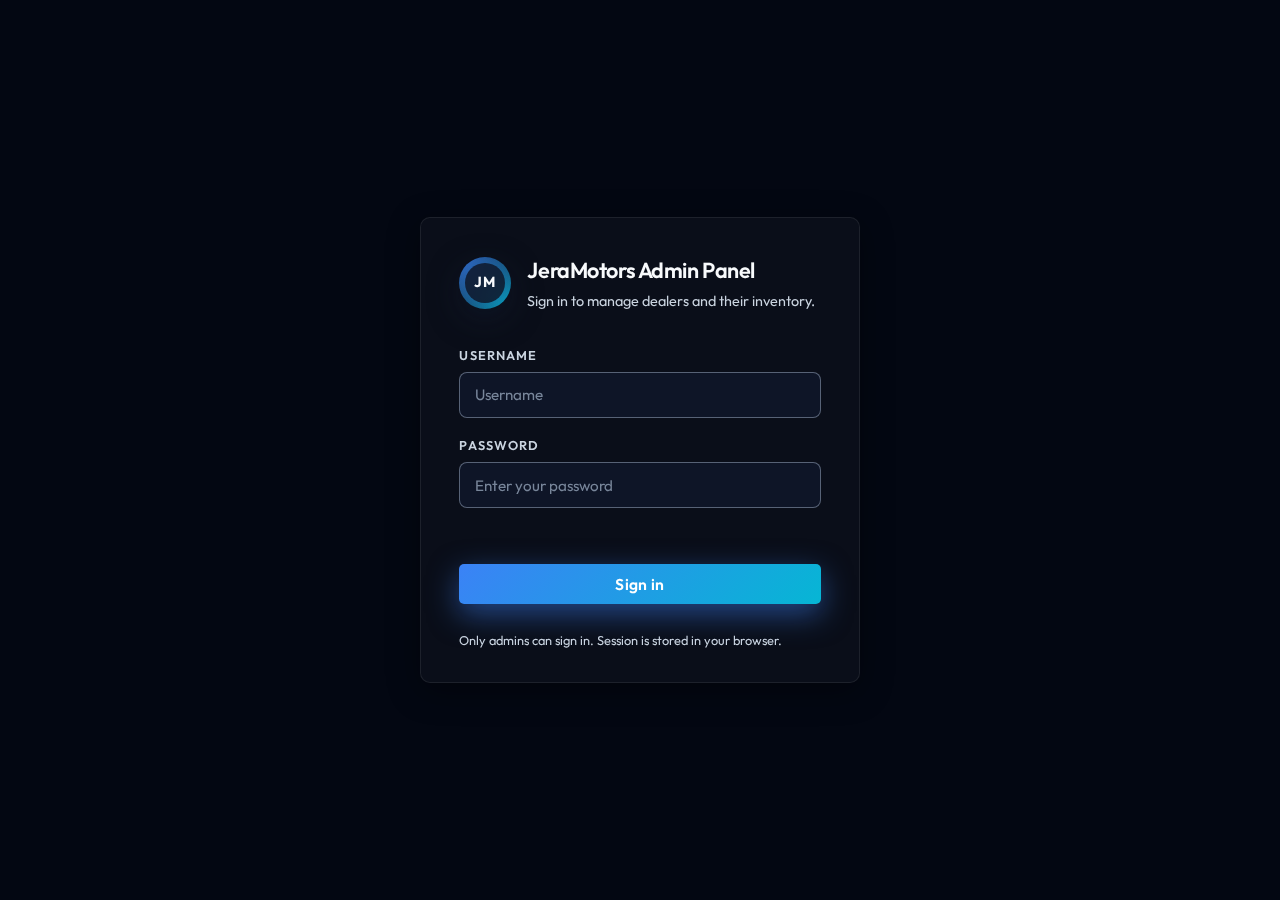
<file: index.html>
<!DOCTYPE html>
<html lang="en">
  <head>
    <meta charset="UTF-8" />
    <meta name="viewport" content="width=device-width, initial-scale=1.0" />
    <title>JeraMotors – Login</title>
    <link rel="icon" type="image/png" href="favicon.png" />
    <link rel="stylesheet" href="css/style.css" />
  </head>
  <body class="login-page">
    <div class="login-card glass-card">
      <div class="login-header">
        <div class="login-brand">
          <div class="login-logo">
            <div class="login-logo-inner">JM</div>
          </div>
          <div>
            <div class="login-title">JeraMotors Admin Panel</div>
            <div class="login-subtitle">
              Sign in to manage dealers and their inventory.  
            </div>
          </div>
        </div>
      </div>

      <form id="login-form" class="login-form" autocomplete="off" novalidate>
        <div class="form-row">
          <label for="login-email">Username</label>
          <input
            id="login-email"
            type="text"
            placeholder="Username"
            required
          />
        </div>
        <div class="form-row">
          <label for="login-password">Password</label>
          <input
            id="login-password"
            type="password"
            placeholder="Enter your password"
            required
          />
        </div>
        <div id="login-error" class="error-text"></div>

        <button type="submit" class="btn btn-primary login-submit">
          <span>Sign in</span>
        </button>
      </form>

      <div class="login-footer">
        <span>Only admins can sign in. Session is stored in your browser.</span>
      </div>
    </div>

    <script src="js/api-login.js"></script>
  </body>
</html>
</file>
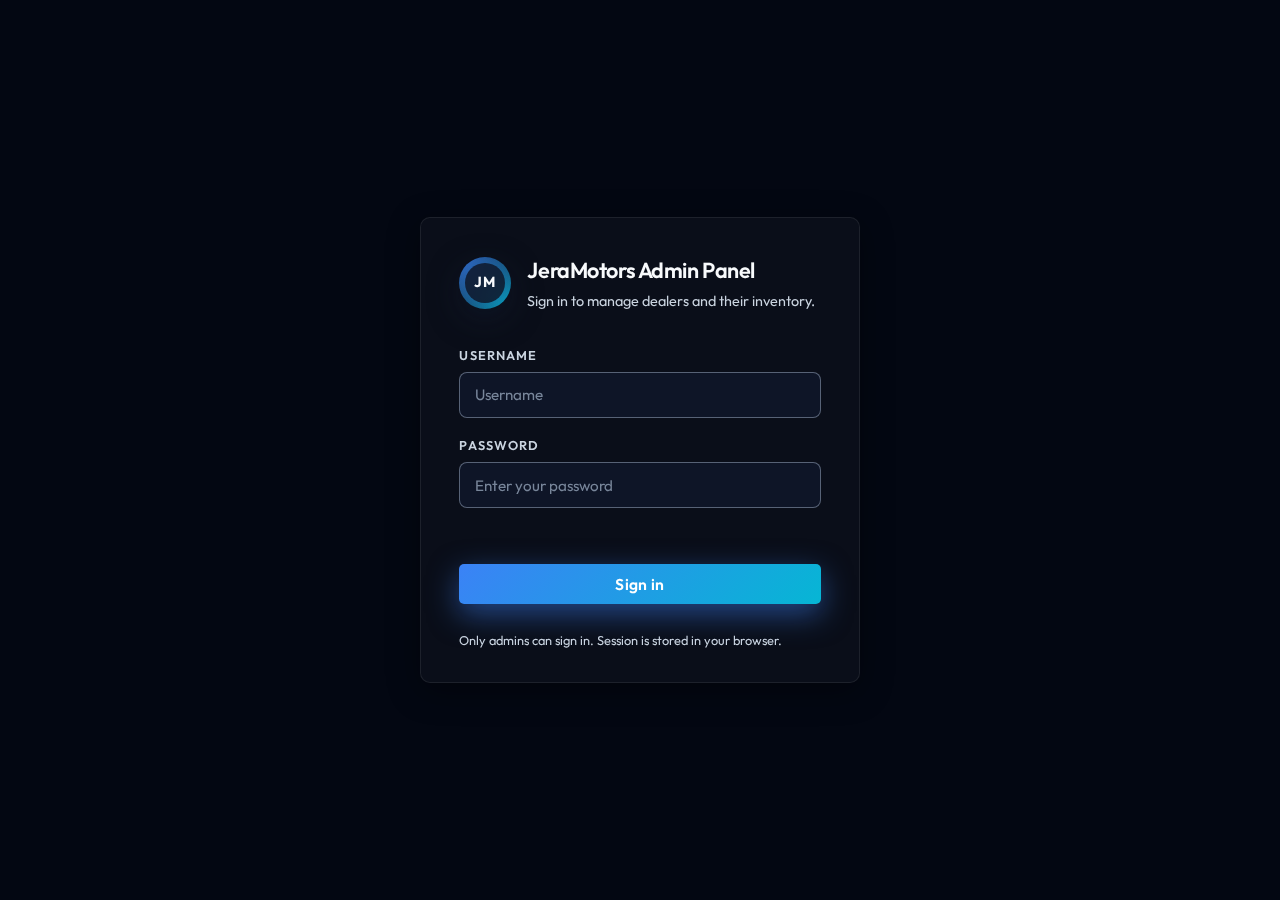
<file: dashboard.html>
<!DOCTYPE html>
<html lang="ka">
  <head>
    <meta charset="UTF-8" />
    <meta name="viewport" content="width=device-width, initial-scale=1.0" />
    <title>JeraMotors – დაფა</title>
    <link rel="icon" type="image/png" href="favicon.png" />
    <link rel="stylesheet" href="css/style.css" />
  </head>
  <body class="dashboard-page">
    <header class="top-nav glass-card">
      <div class="nav-shell">
        <div class="nav-left">
          <div class="nav-brand-text">
            <span class="brand-title">JeraMotors Admin</span>
            <span class="brand-subtitle">თბილისი, ნადირაშვილის 22 (Dirsi) · 596 99 55 88</span>
          </div>
        </div>
        <div class="nav-right">
          <button id="logout-btn" class="btn btn-ghost nav-logout" type="button">
            გასვლა
          </button>
        </div>
      </div>
    </header>

    <main class="dashboard-shell">
      <section class="page-header">
        <div>
          <h1 class="page-title">დილერები</h1>
          <p class="page-subtitle">
            ნახეთ, რეგისტრირეთ და მართეთ ყველა დილერი ერთ ადგილას.
          </p>
        </div>
        <div class="page-actions">
          <button id="new-dealer-btn" class="btn btn-primary" type="button">
            + ახალი დილერი
          </button>
        </div>
      </section>

      <section class="filter-bar glass-card">
        <div class="filter-group">
          <label for="dealer-search">დილერის ძიება</label>
          <input
            id="dealer-search"
            type="text"
            placeholder="ძებნა სახელით ან ელ-ფოსტით"
          />
        </div>
      </section>

      <section class="dealer-section glass-card">
        <div class="dealer-table-header">
          <span>დასახელება</span>
          <span>ტელეფონი</span>
          <span class="dealer-table-actions-label">ქმედებები</span>
        </div>
        <div id="dealer-list" class="dealer-table-body"></div>
      </section>
    </main>

    <!-- Dealer modal -->
    <div id="dealer-modal" class="modal-overlay" aria-hidden="true">
      <div class="modal-content">
        <div class="modal-header">
          <h2 id="dealer-modal-title">ახალი დილერი</h2>
          <button id="dealer-modal-close" class="modal-close" type="button">
            ×
          </button>
        </div>
        <form id="dealer-form" class="modal-form" autocomplete="off" novalidate>
          <div class="modal-form-grid">
            <div class="form-row">
              <label for="dealer-name">დასახელება</label>
              <input
                id="dealer-name"
                type="text"
                placeholder="დილერის დასახელება"
                required
              />
            </div>
            <div class="form-row">
              <label for="dealer-phone">ტელეფონი</label>
              <input
                id="dealer-phone"
                type="text"
                placeholder="+995 5XX XX XX XX"
              />
            </div>
            <div class="form-row">
              <label for="dealer-address">მისამართი</label>
              <input
                id="dealer-address"
                type="text"
                placeholder="თბილისი, ნადირაშვილის 22"
              />
            </div>
            <div class="form-row">
              <label for="dealer-username">მომხმარებლის სახელი</label>
              <input
                id="dealer-username"
                type="text"
                placeholder="მომხმარებელი ამ დილერისთვის"
              />
            </div>
            <div class="form-row">
              <label for="dealer-password">პაროლი</label>
              <input
                id="dealer-password"
                type="text"
                placeholder="პაროლი ამ დილერისთვის"
                autocomplete="off"
              />
            </div>
          </div>

          <div id="dealer-form-error" class="error-text"></div>

          <div class="modal-footer">
            <button
              id="dealer-modal-cancel"
              class="btn btn-ghost"
              type="button"
            >
              გაუქმება
            </button>
            <button class="btn btn-primary" type="submit">დილერის შენახვა</button>
          </div>
        </form>
      </div>
    </div>

    <script src="js/dealer-api.js"></script>
    <script src="js/dealer-list.js"></script>
    <script src="js/dashboard.js"></script>
  </body>
</html>
</file>
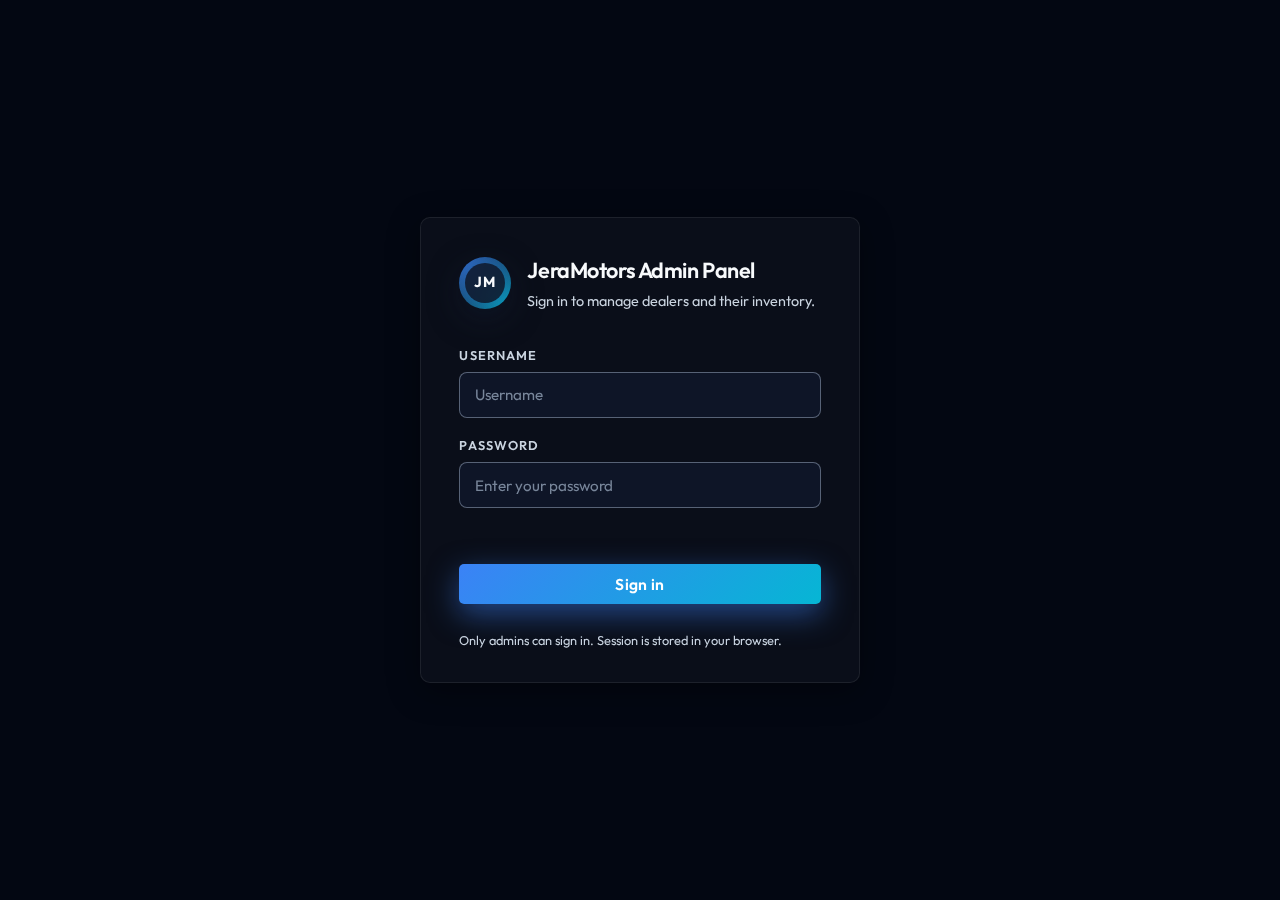
<file: dealer.html>
<!DOCTYPE html>
<html lang="en">

<head>
  <meta charset="UTF-8" />
  <meta name="viewport" content="width=device-width, initial-scale=1.0" />
  <title>JeraMotors – Dealer Detail</title>
  <link rel="icon" type="image/png" href="favicon.png" />
  <link rel="stylesheet" href="css/style.css" />
</head>

<body class="dealer-detail-page">
  <header>
    <div class="container">
      <nav>
        <a href="dashboard.html" class="logo">ჯერა მოტორსი / JeraMotors<span>.</span></a>
        <ul class="nav-links">
          <li><a href="dashboard.html" class="active">Dashboard</a></li>
          <li>
            <button id="logout-btn" class="btn btn-outline" type="button"
              style="padding: 0.5rem 1.5rem; font-size: 0.9rem; border-radius: 50px;">
              Logout
            </button>
          </li>
        </ul>
      </nav>
    </div>
  </header>

  <section id="dealer-error" class="dealer-error hidden">
    <div class="container">
      <div class="glass-card dealer-error-card">
        <h1 class="page-title">Dealer not found</h1>
        <p class="page-subtitle">
          We couldn’t find this dealer. It may have been removed or the link is invalid.
        </p>
        <a href="dashboard.html" class="btn btn-primary">Back to dealers</a>
      </div>
    </div>
  </section>

  <section id="dealer-content" class="dealer-section hidden">
    <div class="container">
      <div class="dealer-hero-header">
        <div>
          <span class="hero-tag" style="margin-bottom: 1rem;">Dealer Room</span>
          <h1 id="dealer-name-heading" style="font-size: 2.5rem; margin-bottom: 0.5rem;">Dealer name</h1>
          <p class="page-subtitle" style="font-size: 20px; color: var(--text-muted);">
             Username: <span id="dealer-username-line">@username</span>
          </p>
        
          <p class="page-subtitle" style="font-size: 20px; color: var(--text-muted);">
             Address: <span id="dealer-address-line">Address</span>
          </p>
          <span class="dealer-phone-label" style="font-size: 20px;">Phone:</span>
          <span class="dealer-phone-value" id="dealer-phone-line" style="font-size: 20px;">-</span>
        </div>
        <div class="dealer-hero-right">
          <div style="margin-bottom: 1rem;">
            <p class="dealer-total-label">Total Vehicles</p>
            <h2 id="dealer-total-count" class="dealer-total-count">0</h2>
          </div>
          <div class="dealer-header-actions" style="display: flex; gap: 0.5rem; align-items: center;">
            <button id="reset-password-btn" class="btn btn-primary" type="button" style="font-size: 0.85rem; padding: 0.6rem 1rem;">
              Reset Password
            </button>
          </div>
        </div>
      </div>


      <div class="car-filter-bar glass-card" style="margin-top: 2rem;">
        <div class="filter-group">
          <label for="car-search">Search car</label>
          <input id="car-search" type="text" placeholder="Search by model or VIN" />
        </div>
        <div class="filter-group">
          <label for="car-status-filter">Status</label>
          <select id="car-status-filter">
            <option value="all">All</option>
            <option value="purchasing">Purchasing</option>
            <option value="loading">Loading</option>
            <option value="arrived">Arrived</option>
          </select>
        </div>
        <div class="page-actions">
          <button id="new-car-btn" class="btn btn-primary" type="button">
            + Add car
          </button>
        </div>
      </div>

      <div id="car-grid" class="car-grid"></div>
    </div>
  </section>

  <div id="edit-dealer-modal" class="modal-overlay" aria-hidden="true">
    <div class="modal-content">
      <div class="modal-header">
        <h2>Edit Dealer Information</h2>
        <button id="edit-dealer-close" class="modal-close" type="button">×</button>
      </div>
      <form id="edit-dealer-form" class="modal-form" autocomplete="off">
        <div class="form-row">
          <label for="edit-dealer-name">Name</label>
          <input id="edit-dealer-name" type="text" required />
        </div>
        <div class="form-row">
          <label for="edit-dealer-username">Username</label>
          <input id="edit-dealer-username" type="text" required />
        </div>
        <div class="form-row">
          <label for="edit-dealer-phone">Phone</label>
          <input id="edit-dealer-phone" type="text" required />
        </div>
        <div class="form-row">
          <label for="edit-dealer-address">Address</label>
          <input id="edit-dealer-address" type="text" required />
        </div>
        <div id="edit-dealer-error" class="error-text"></div>
        <div class="modal-footer">
          <button id="edit-dealer-cancel" class="btn btn-ghost" type="button">Cancel</button>
          <button class="btn btn-primary" type="submit">Save Changes</button>
        </div>
      </form>
    </div>
  </div>

  <div id="reset-password-modal" class="modal-overlay" aria-hidden="true">
    <div class="modal-content">
      <div class="modal-header">
        <h2>Reset Password</h2>
        <button id="reset-password-close" class="modal-close" type="button">×</button>
      </div>
      <form id="reset-password-form" class="modal-form" autocomplete="off">
        <div class="form-row">
          <label for="new-password">New Password</label>
          <input id="new-password" type="password" required />
        </div>
        <div class="form-row">
          <label for="confirm-password">Confirm Password</label>
          <input id="confirm-password" type="password" required />
        </div>
        <div id="reset-password-error" class="error-text"></div>
        <div class="modal-footer">
          <button id="reset-password-cancel" class="btn btn-ghost" type="button">Cancel</button>
          <button class="btn btn-primary" type="submit">Reset Password</button>
        </div>
      </form>
    </div>
  </div>

  <!-- Car modal -->
  <div id="car-modal" class="modal-overlay" aria-hidden="true">
    <div class="modal-content">
      <div class="modal-header">
        <h2 id="car-modal-title">New car</h2>
        <button id="car-modal-close" class="modal-close" type="button">
          ×
        </button>
      </div>
      <form id="car-form" class="modal-form" autocomplete="off">
        <div class="modal-form-grid">
          <!-- Vehicle details -->
          <div class="form-row">
            <label for="car-make">Manufacturer <span class="required">*</span></label>
            <input id="car-make" type="text" placeholder="BMW" required />
          </div>
          <div class="form-row">
            <label for="car-model">Model <span class="required">*</span></label>
            <input id="car-model" type="text" placeholder="330i xDrive" required />
          </div>
          <div class="form-row">
            <label for="car-year">Manufactured year <span class="required">*</span></label>
            <input id="car-year" type="number" placeholder="2020" required />
          </div>
          <div class="form-row">
            <label for="car-lot-number">Lot number <span class="required">*</span></label>
            <input id="car-lot-number" type="text" placeholder="LOT-1234" required />
          </div>

          <!-- VIN -->
          <div class="form-row modal-form-wide">
            <label for="car-vin">VIN <span class="required">*</span></label>
            <input id="car-vin" type="text" placeholder="Enter VIN" required />
          </div>

          <!-- Logistics -->
          <div class="form-row">
            <label for="car-purchased-date">Purchased date <span class="required">*</span></label>
            <input
              id="car-purchased-date"
              type="date"
              required
            />
          </div>
          <div class="form-row">
            <label for="car-arrival-date">Est. arrival <span class="required">*</span></label>
            <input
              id="car-arrival-date"
              type="date"
              required
            />
          </div>
          <div class="form-row">
            <label for="car-container-number">Container code <span class="required">*</span></label>
            <input id="car-container-number" type="text" placeholder="MSKU1234567" required />
          </div>
          <div class="form-row">
            <label for="car-shipping-line">Transporter line <span class="required">*</span></label>
            <input id="car-shipping-line" type="text" placeholder="Maersk" required />
          </div>

          <!-- Financials -->
          <div class="form-row">
            <label for="car-price-auction">Auction price <span class="required">*</span></label>
            <input id="car-price-auction" type="number" step="0.01" placeholder="18500" required />
          </div>
          <div class="form-row">
            <label for="car-price-transport">Transporting price <span class="required">*</span></label>
            <input id="car-price-transport" type="number" step="0.01" placeholder="2100" required />
          </div>
        </div>

        <div id="car-form-error" class="error-text"></div>

        <div class="modal-footer">
          <button id="car-modal-cancel" class="btn btn-ghost" type="button">
            Cancel
          </button>
          <button class="btn btn-primary" type="submit">Save car</button>
        </div>
      </form>
    </div>
  </div>

  <div id="delete-car-modal" class="modal-overlay" aria-hidden="true">
    <div class="modal-content" style="max-width: 400px;">
      <div class="modal-header">
        <h2>Delete Car</h2>
        <button id="delete-car-close" class="modal-close" type="button">×</button>
      </div>
      <div class="modal-body">
        <p>Are you sure you want to delete this car? This action cannot be undone.</p>
      </div>
      <div class="modal-footer">
        <button id="delete-car-cancel" class="btn btn-ghost" type="button">Cancel</button>
        <button id="delete-car-confirm" class="btn btn-primary" type="button" style="background-color: #ef4444; border-color: #ef4444;">Delete</button>
      </div>
    </div>
  </div>

  <!-- Delete confirmation modal (photo) -->
  <div id="delete-photo-modal" class="modal-overlay" aria-hidden="true">
    <div class="modal-content" style="max-width: 400px;">
      <div class="modal-header">
        <h2>ფოტოს წაშლა</h2>
        <button id="delete-photo-close" class="modal-close" type="button">×</button>
      </div>
      <div class="modal-body">
        <p>დარწმუნებული ხართ რომ გსურთ ფოტოს წაშლა? ეს მოქმედება შეუქცევადია.</p>
      </div>
      <div class="modal-footer">
        <button id="delete-photo-cancel" class="btn btn-ghost" type="button">გაუქმება</button>
        <button id="delete-photo-confirm" class="btn btn-primary" type="button" style="background-color: #ef4444; border-color: #ef4444;">წაშლა</button>
      </div>
    </div>
  </div>

  <!-- Car detail modal (now editable, shows same info structure as CiProject dealer.html) -->
  <div id="car-detail-modal" class="modal-overlay" aria-hidden="true">
    <div class="modal-content modal-content-wide">
      <div class="modal-header">
        <h2 id="car-detail-title">Car Name</h2>
        <button id="car-detail-close" class="modal-close" type="button">
          ×
        </button>
      </div>
      <form id="car-detail-form" class="car-detail-form">
        <div class="car-detail-body">
          <!-- Action Mode Section: Images & Status -->
          <div id="detail-action-section">
            
            <div class="photo-section-group">
              <h4 class="photo-section-title">Purchasing Photos</h4>
              <div id="car-detail-images-row-0" class="car-detail-images-row"></div>
            </div>

            <div class="photo-section-group">
              <h4 class="photo-section-title">Loading Photos</h4>
              <div id="car-detail-images-row-1" class="car-detail-images-row"></div>
            </div>

            <div class="photo-section-group">
              <h4 class="photo-section-title">Arrived Photos</h4>
              <div id="car-detail-images-row-2" class="car-detail-images-row"></div>
            </div>
          </div>

          <!-- Edit Mode Section: Information Fields -->
          <div id="detail-info-section">
            <div class="detail-vin-row">
              <label for="detail-status">Status</label>
              <div style="display: flex; gap: 0.5rem; align-items: center;">
                <select id="detail-status" class="detail-input" style="flex: 1;">
                  <option value="0">Purchasing</option>
                  <option value="1">Loading</option>
                  <option value="2">Arrived</option>
                </select>
                <button id="update-status-btn" class="btn btn-primary" type="button" style="padding: 0.7rem 1rem; font-size: 0.8rem; margin-left: 10px;">
                  Update Status
                </button>
              </div>
            </div>

            <div class="detail-vin-row">
              <label for="detail-vin">VIN</label>
              <input id="detail-vin" type="text" class="detail-input" />
            </div>

            <div class="detail-group">
              <h3 class="detail-group-title">Vehicle Details</h3>
            <div class="detail-grid">
              <div class="detail-item">
                <label>Manufacturer</label>
                <input id="detail-make" type="text" class="detail-input" />
              </div>
              <div class="detail-item">
                <label>Model</label>
                <input id="detail-model" type="text" class="detail-input" />
              </div>
              <div class="detail-item">
                <label>Manufactured Date</label>
                <input id="detail-year" type="text" class="detail-input" />
              </div>
              <div class="detail-item">
                <label>Lot Number</label>
                <input id="detail-lot" type="text" class="detail-input" />
              </div>
            </div>
          </div>

          <div class="detail-group">
            <h3 class="detail-group-title">Logistics</h3>
            <div class="detail-grid">
              <div class="detail-item">
                <label>Purchased Date</label>
                <input id="detail-purchased" type="text" class="detail-input" />
              </div>
              <div class="detail-item">
                <label>Est. Arrival</label>
                <input id="detail-arrival" type="text" class="detail-input" />
              </div>
              <div class="detail-item">
                <label>Container Number</label>
                <input id="detail-container" type="text" class="detail-input" />
              </div>
              <div class="detail-item">
                <label>Shipping Line</label>
                <input id="detail-shipping" type="text" class="detail-input" />
              </div>
            </div>
          </div>

          <div class="detail-group">
            <h3 class="detail-group-title">Financials</h3>
            <div class="detail-grid">
              <div class="detail-item">
                <label>Auction Price</label>
                <input
                  id="detail-price-auction"
                  type="text"
                  class="detail-input"
                />
              </div>
              <div class="detail-item">
                <label>Transporting Price</label>
                <input
                  id="detail-price-transport"
                  type="text"
                  class="detail-input"
                />
              </div>
            </div>
          </div>
        </div>
        </div>

        <div class="modal-footer">
          <button
            id="car-detail-cancel"
            class="btn btn-ghost"
            type="button"
          >
            Cancel
          </button>
          <button class="btn btn-primary" type="submit">
            Save changes
          </button>
        </div>
      </form>
    </div>
  </div>


  <script src="js/car-api.js"></script>
  <script src="js/car-edit-api.js"></script>
  <script src="js/car-update-api.js"></script>
  <script src="js/car-delete-api.js"></script>
  <script src="js/car-photos-api.js"></script>
  <script src="js/car-photos-delete-api.js"></script>
  <script src="js/car-status-api.js"></script>
  <script src="js/dealer-update-api.js"></script>
  <script src="js/dealer-reset-password-api.js"></script>
  <script src="js/dealer-detail.js"></script>
</body>

</html>
</file>
<file: css/style.css>
@import url('https://fonts.googleapis.com/css2?family=Outfit:wght@300;400;500;600;700;800&display=swap');

:root {
  --bg-color: #030712;
  --bg-secondary: #0f172a;
  --text-main: #f8fafc;
  --text-muted: #cbd5e1;
  --primary-color: #3b82f6;
  --primary-glow: rgba(59, 130, 246, 0.5);
  --accent-color: #06b6d4;
  --accent-glow: rgba(6, 182, 212, 0.5);
  --gradient-main: linear-gradient(135deg, #3b82f6 0%, #06b6d4 100%);

  /* Match CiProject glass look */
  --glass-bg: rgba(255, 255, 255, 0.03);
  --glass-border: rgba(255, 255, 255, 0.08);
  --glass-shadow: 0 8px 32px 0 rgba(0, 0, 0, 0.37);

  --transition-speed: 0.3s;
}

  /* Custom Scrollbar */
::-webkit-calendar-picker-indicator {
    filter: invert(1);
}

::-webkit-scrollbar {
  width: 10px;
  height: 10px;
}

::-webkit-scrollbar-track {
  background: rgba(15, 23, 42, 0.6);
}

::-webkit-scrollbar-thumb {
  background: rgba(59, 130, 246, 0.3);
  border-radius: 999px;
  border: 2px solid rgba(15, 23, 42, 0.6);
  background-clip: padding-box;
}

::-webkit-scrollbar-thumb:hover {
  background: rgba(59, 130, 246, 0.6);
  border-color: rgba(15, 23, 42, 0.6);
}

::-webkit-scrollbar-corner {
  background: transparent;
}

*,
*::before,
*::after {
  margin: 0;
  padding: 0;
  box-sizing: border-box;
  font-family: 'Outfit', system-ui, -apple-system, BlinkMacSystemFont, 'Segoe UI',
    sans-serif;
}

body.login-page {
  min-height: 100vh;
  display: flex;
  align-items: center;
  justify-content: center;
  background-color: var(--bg-color);
  color: var(--text-main);
  line-height: 1.6;
  overflow: hidden;
  padding: 1.5rem;
}

.glass-card {
  background: var(--glass-bg);
  backdrop-filter: blur(18px);
  -webkit-backdrop-filter: blur(18px);
  border: 1px solid var(--glass-border);
  border-radius: 10px;
  box-shadow: var(--glass-shadow);
}

.btn {
  display: inline-flex;
  align-items: center;
  justify-content: center;
  height: 40px;
  padding: 0 1.5rem;
  border-radius: 5px;
  text-decoration: none;
  font-weight: 600;
  transition: all var(--transition-speed) ease;
  cursor: pointer;
  border: none;
  font-size: 0.98rem;
  letter-spacing: 0.02em;
  position: relative;
  overflow: hidden;
  z-index: 1;
  box-sizing: border-box;
}

.btn-primary {
  background: var(--gradient-main);
  color: #ffffff;
  box-shadow: 0 10px 30px var(--primary-glow);
  height: 40px;
}

.btn-primary::before {
  content: '';
  position: absolute;
  inset: 0;
  background: linear-gradient(
    135deg,
    rgba(255, 255, 255, 0.16),
    transparent,
    rgba(255, 255, 255, 0.06)
  );
  opacity: 0;
  transition: opacity var(--transition-speed) ease;
  z-index: -1;
}

.btn-primary:hover {
  transform: translateY(-1px);
  box-shadow: 0 16px 40px var(--primary-glow);
}

.btn-primary:hover::before {
  opacity: 1;
}

/* Disabled button styles: gray out and prevent interaction */
.btn:disabled,
.btn[disabled] {
  opacity: 0.55;
  filter: grayscale(50%);
  cursor: not-allowed;
  pointer-events: none;
  transform: none !important;
  box-shadow: none !important;
}

.btn-primary:disabled,
.btn-primary[disabled] {
  background: rgba(255, 255, 255, 0.04);
  color: var(--text-muted);
}

.btn-outline:disabled,
.btn-outline[disabled] {
  background: transparent;
  border-color: rgba(255, 255, 255, 0.12);
  color: var(--text-muted);
}

/* Shared layout to match CiProject */
.container {
  max-width: 1400px;
  margin: 0 auto;
  padding: 0 6%;
}

header {
  position: fixed;
  top: 0;
  width: 100%;
  z-index: 1000;
  padding: 1.25rem 0;
  background: rgba(3, 7, 18, 0.6);
  backdrop-filter: blur(16px);
  -webkit-backdrop-filter: blur(16px);
  border-bottom: 1px solid var(--glass-border);
  transition: all 0.3s ease;
}

nav {
  display: flex;
  justify-content: space-between;
  align-items: center;
}

.logo {
  font-size: 1.75rem;
  font-weight: 800;
  color: var(--text-main);
  text-decoration: none;
  letter-spacing: -1px;
  display: flex;
  align-items: center;
  gap: 0.5rem;
}

.logo span {
  color: var(--accent-color);
}

.nav-links {
  display: flex;
  gap: 3rem;
  list-style: none;
  align-items: center;
}

.nav-links a {
  color: var(--text-muted);
  text-decoration: none;
  font-weight: 500;
  font-size: 0.95rem;
  transition: color 0.2s;
  position: relative;
}

.nav-links a:hover {
  color: #ffffff;
}

.nav-links a::after {
  content: '';
  position: absolute;
  width: 0;
  height: 2px;
  bottom: -4px;
  left: 0;
  background: var(--gradient-main);
  transition: width 0.3s;
}

.nav-links a:hover::after {
  width: 100%;
}

.btn-outline {
  background: transparent;
  border: 2px solid rgba(255, 255, 255, 0.2);
  color: var(--text-main);
}

.btn-outline:hover {
  border-color: var(--primary-color);
  color: #ffffff;
  background: rgba(59, 130, 246, 0.1);
}

.login-card {
  width: 100%;
  max-width: 440px;
  padding: 2.2rem 2.4rem 2rem;
  animation: slideUp 0.55s ease-out;
}

.login-header {
  display: flex;
  align-items: center;
  justify-content: space-between;
  margin-bottom: 2rem;
  gap: 1rem;
}

.login-brand {
  display: flex;
  align-items: center;
  gap: 1rem;
}

.login-logo {
  width: 52px;
  height: 52px;
  border-radius: 999px;
  background: radial-gradient(
      circle at 0 0,
      rgba(59, 130, 246, 0.8),
      transparent
    ),
    radial-gradient(circle at 100% 100%, rgba(6, 182, 212, 0.9), transparent);
  display: flex;
  align-items: center;
  justify-content: center;
  box-shadow: 0 10px 30px rgba(15, 23, 42, 0.7);
}

.login-logo-inner {
  width: 40px;
  height: 40px;
  border-radius: 999px;
  background: rgba(15, 23, 42, 0.85);
  display: flex;
  align-items: center;
  justify-content: center;
  font-weight: 700;
  letter-spacing: 0.08em;
  font-size: 0.9rem;
  text-transform: uppercase;
  color: var(--text-main);
}

.login-title {
  font-size: 1.35rem;
  font-weight: 600;
  letter-spacing: -0.02em;
}

.login-subtitle {
  font-size: 0.9rem;
  color: var(--text-muted);
  margin-top: 0.15rem;
}

.login-badge {
  padding: 0.3rem 0.8rem;
  border-radius: 999px;
  background: rgba(148, 163, 184, 0.16);
  border: 1px solid rgba(148, 163, 184, 0.35);
  font-size: 0.7rem;
  text-transform: uppercase;
  letter-spacing: 0.09em;
  color: var(--text-muted);
  white-space: nowrap;
}

.login-form {
  display: flex;
  flex-direction: column;
  gap: 1.05rem;
}

.form-row {
  display: flex;
  flex-direction: column;
  gap: 0.4rem;
}

.form-row label {
  font-size: 0.8rem;
  font-weight: 600;
  text-transform: uppercase;
  letter-spacing: 0.09em;
  color: var(--text-muted);
}

.form-row input,
.form-row select {
  width: 100%;
  padding: 0.8rem 0.9rem;
  border-radius: 0.5rem;
  border: 1px solid rgba(148, 163, 184, 0.55);
  background: rgba(15, 23, 42, 0.9);
  color: var(--text-main);
  font-size: 0.95rem;
  outline: none;
  transition: border-color var(--transition-speed) ease,
    box-shadow var(--transition-speed) ease,
    background-color var(--transition-speed) ease,
    transform 0.08s ease;
}

.form-row input::placeholder {
  color: rgba(148, 163, 184, 0.8);
}

.form-row input:focus,
.form-row select:focus {
  border-color: var(--primary-color);
  background-color: #020617;
  box-shadow: 0 0 0 1px rgba(59, 130, 246, 0.55),
    0 12px 32px rgba(15, 23, 42, 0.9);
}

.form-row input.error,
.form-row select.error {
  border-color: #f97373;
  box-shadow: 0 0 0 1px rgba(248, 113, 113, 0.8);
}

.error-text {
  min-height: 1.1rem;
  font-size: 0.8rem;
  color: #fecaca;
  margin-top: 0.1rem;
}

.login-submit {
  width: 100%;
  margin-top: 0.2rem;
}

.login-footer {
  margin-top: 1.6rem;
  font-size: 0.8rem;
  color: var(--text-muted);
  display: flex;
  flex-direction: column;
  gap: 0.15rem;
}

.login-hint {
  margin-top: 0.85rem;
  padding: 0.6rem 0.75rem;
  border-radius: 0.5rem;
  background: rgba(15, 23, 42, 0.85);
  border: 1px dashed rgba(148, 163, 184, 0.55);
  font-size: 0.8rem;
  color: var(--text-muted);
}

.login-hint strong {
  color: var(--text-main);
}

@keyframes slideUp {
  from {
    opacity: 0;
    transform: translateY(24px);
  }
  to {
    opacity: 1;
    transform: translateY(0);
  }
}

@media (max-width: 600px) {
  body.login-page {
    align-items: flex-start;
    padding: 2.2rem 1rem 1.5rem;
  }

  .login-card {
    max-width: 420px;
    padding: 1.7rem 1.6rem 1.5rem;
  }

  .login-header {
    align-items: flex-start;
  }

  .login-badge {
    font-size: 0.65rem;
  }
}

/* Dashboard layout */
.dashboard-page {
  height: 100%;
  background-color: var(--bg-color);
  color: var(--text-main);
}

.top-nav {
  position: sticky;
  top: 0;
  z-index: 50;
  padding: 0.8rem 1.5rem;
  margin: 1.25rem auto 0;
  max-width: 1120px;
}

.nav-shell {
  display: flex;
  align-items: center;
  justify-content: space-between;
  gap: 1.5rem;
}

.nav-left {
  display: flex;
  align-items: center;
  gap: 0.75rem;
}

.nav-logo-circle {
  width: 36px;
  height: 36px;
  border-radius: 999px;
  background: radial-gradient(
      circle at 0 0,
      rgba(59, 130, 246, 0.9),
      transparent
    ),
    radial-gradient(circle at 100% 100%, rgba(6, 182, 212, 0.9), transparent);
  display: flex;
  align-items: center;
  justify-content: center;
  font-weight: 700;
  letter-spacing: 0.08em;
  font-size: 0.8rem;
  text-transform: uppercase;
}

.nav-brand-text {
  display: flex;
  flex-direction: column;
}

.brand-title {
  font-size: 0.95rem;
  font-weight: 600;
}

.brand-subtitle {
  font-size: 0.75rem;
  color: var(--text-muted);
}

.nav-right {
  display: flex;
  align-items: center;
  gap: 0.5rem;
}

.nav-link {
  border-radius: 999px;
  padding: 0.4rem 0.9rem;
  border: none;
  background: transparent;
  color: var(--text-muted);
  font-size: 0.8rem;
  font-weight: 500;
  cursor: pointer;
  transition: background-color var(--transition-speed) ease,
    color var(--transition-speed) ease;
}

.nav-link-active {
  background: rgba(15, 23, 42, 0.9);
  color: var(--text-main);
}

.nav-link:hover {
  background: rgba(15, 23, 42, 0.8);
  color: var(--text-main);
}

.btn-ghost {
  background: transparent;
  color: var(--text-muted);
  border-radius: 5px;
  height: 40px;
  padding: 0 1rem;
  font-size: 0.98rem;
  border: 1px solid rgba(148, 163, 184, 0.5);
  box-shadow: none;
  box-sizing: border-box;
}

.btn-ghost:hover {
  border-color: var(--primary-color);
  color: var(--text-main);
  background: rgba(15, 23, 42, 0.9);
}

.nav-logout {
  margin-left: 0.5rem;
}

.dashboard-shell {
  max-width: 1120px;
  margin: 1.25rem auto 2.5rem;
  padding: 0 1.5rem 0.5rem;
}

.page-header {
  display: flex;
  align-items: flex-end;
  justify-content: space-between;
  gap: 1.5rem;
  margin-top: 1.5rem;
  margin-bottom: 1.2rem;
}

.page-title {
  font-size: 1.6rem;
  letter-spacing: -0.03em;
}

.page-subtitle {
  margin: 0.2rem 0 0;
  font-size: 0.9rem;
  color: var(--text-muted);
}

.page-actions {
  display: flex;
  align-items: center;
  gap: 0.5rem;
}

.filter-bar {
  display: grid;
  grid-template-columns: 1fr;
  gap: 1rem;
  padding: 1rem 1.2rem;
  margin-bottom: 1.5rem;
}

.filter-group {
  display: flex;
  flex-direction: column;
  gap: 0.35rem;
}

.filter-group label {
  font-size: 0.75rem;
  text-transform: uppercase;
  letter-spacing: 0.09em;
  color: var(--text-muted);
}

.filter-group input,
.filter-group select {
  padding: 0.7rem 0.8rem;
  padding-right: 2rem; /* Make room for dropdown arrow */
  border-radius: 0.5rem;
  border: 1px solid rgba(148, 163, 184, 0.6);
  background: rgba(15, 23, 42, 0.9);
  color: var(--text-main);
  font-size: 0.9rem;
  outline: none;
  transition: border-color var(--transition-speed) ease,
    box-shadow var(--transition-speed) ease,
    background-color var(--transition-speed) ease;
}

.filter-group input::placeholder {
  color: rgba(148, 163, 184, 0.8);
}

.filter-group input:focus,
.filter-group select:focus {
  border-color: var(--primary-color);
  box-shadow: 0 0 0 1px rgba(59, 130, 246, 0.45);
  background-color: #020617;
}

.dealer-section {
  padding: 1.1rem 1.2rem 1.2rem;
  margin-bottom: 1rem;
}

.dealer-table-header {
  display: grid;
  grid-template-columns: 2.6fr 1.6fr 1.4fr;
  gap: 0.75rem;
  padding-bottom: 0.55rem;
  margin-bottom: 0.6rem;
  border-bottom: 1px solid rgba(148, 163, 184, 0.35);
  font-size: 0.75rem;
  text-transform: uppercase;
  letter-spacing: 0.09em;
  color: var(--text-muted);
}

.dealer-table-actions-label {
  text-align: right;
}

.dealer-table-body {
  display: flex;
  flex-direction: column;
  gap: 0.4rem;
}

.dealer-row {
  display: grid;
  grid-template-columns: 2.6fr 1.6fr 1.4fr;
  gap: 0.75rem;
  align-items: center;
  padding: 0.65rem 0.45rem;
  border-radius: 0.5rem;
  cursor: pointer;
  transition: background-color var(--transition-speed) ease,
    transform var(--transition-speed) ease,
    border-color var(--transition-speed) ease;
  border: 1px solid transparent;
}

.dealer-row:hover {
  background: rgba(15, 23, 42, 0.9);
  border-color: rgba(59, 130, 246, 0.35);
  transform: translateY(-1px);
}

.dealer-cell {
  font-size: 0.85rem;
}

.dealer-name {
  display: flex;
  flex-direction: column;
  gap: 0.15rem;
}

.dealer-name-main {
  font-weight: 600;
}

.dealer-name-sub {
  font-size: 0.78rem;
  color: var(--text-muted);
}

.dealer-phone {
  color: var(--text-muted);
}

.dealer-row-actions {
  display: flex;
  justify-content: flex-end;
  align-items: center;
  gap: 0.35rem;
}

.dealer-actions {
  display: flex;
  justify-content: flex-end;
  gap: 0.3rem;
}

.dealer-empty-row {
  padding: 1.4rem 0.5rem 0.8rem;
  font-size: 0.9rem;
  color: var(--text-muted);
}

/* Modal */
.modal-overlay {
  position: fixed;
  inset: 0;
  background: rgba(3, 7, 18, 0.86);
  display: flex;
  align-items: center;
  justify-content: center;
  opacity: 0;
  visibility: hidden;
  pointer-events: none;
  transition: opacity var(--transition-speed) ease, visibility var(--transition-speed) ease;
  z-index: 1100;
}

.modal-overlay.open {
  opacity: 1;
  visibility: visible;
  pointer-events: auto;
}

/* Ensure hidden modals never block interactions */
.modal-overlay:not(.open) {
  pointer-events: none !important;
  visibility: hidden !important;
}

/* High z-index for delete confirmation modal to appear on top of detail modal */
#delete-photo-modal {
  z-index: 1200;
}

.modal-content {
  width: 100%;
  max-width: 560px;
  background: var(--bg-secondary);
  border-radius: 0.75rem;
  border: 1px solid rgba(148, 163, 184, 0.4);
  box-shadow: 0 24px 60px rgba(15, 23, 42, 1);
  padding: 1.4rem 1.5rem 1.1rem;
  max-height: 90vh;
  overflow-y: auto;
}

.modal-content-wide {
  max-width: 960px;
}

.modal-header {
  display: flex;
  align-items: center;
  justify-content: space-between;
  gap: 1rem;
  margin-bottom: 1rem;
}

.modal-header h2 {
  font-size: 1.1rem;
}

.modal-close {
  width: 30px;
  height: 30px;
  border-radius: 999px;
  border: 1px solid rgba(148, 163, 184, 0.45);
  background: rgba(15, 23, 42, 0.9);
  color: var(--text-main);
  cursor: pointer;
  display: flex;
  align-items: center;
  justify-content: center;
  font-size: 0.95rem;
  transition: background-color var(--transition-speed) ease,
    border-color var(--transition-speed) ease,
    transform var(--transition-speed) ease;
}

.modal-close:hover {
  background: rgba(15, 23, 42, 1);
  border-color: var(--primary-color);
  transform: rotate(90deg);
}

.modal-form {
  display: flex;
  flex-direction: column;
  gap: 0.85rem;
}

.modal-form-grid {
  display: grid;
  grid-template-columns: minmax(0, 1.4fr) minmax(0, 1.4fr);
  gap: 0.75rem 0.85rem;
}

.modal-form-wide {
  grid-column: 1 / -1;
}

.modal-footer {
  display: flex;
  justify-content: flex-end;
  gap: 0.55rem;
  margin-top: 1.5rem;
}

/* Bootstrap Modal Overrides - Ensure modal appears above all content */
.modal {
  z-index: 1055 !important;
}

.modal-backdrop {
  z-index: 1050 !important;
  background-color: rgba(3, 7, 18, 0.86) !important;
}

.modal.show {
  display: block !important;
}

/* Ensure Bootstrap modal content is visible */
#editDealerModal {
  z-index: 1055 !important;
}

#editDealerModal .modal-dialog {
  z-index: 1055 !important;
}

#editDealerModal .modal-content {
  background: var(--bg-secondary) !important;
  border: 1px solid rgba(148, 163, 184, 0.4) !important;
  color: var(--text-main) !important;
}

#editDealerModal .form-control {
  background: rgba(15, 23, 42, 0.6) !important;
  border: 1px solid rgba(148, 163, 184, 0.3) !important;
  color: var(--text-main) !important;
}

#editDealerModal .form-control:focus {
  background: rgba(15, 23, 42, 0.8) !important;
  border-color: var(--primary-color) !important;
  color: var(--text-main) !important;
  box-shadow: 0 0 0 0.2rem rgba(59, 130, 246, 0.25) !important;
}

#editDealerModal .form-label {
  color: var(--text-main) !important;
}

#editDealerModal .btn-close {
  filter: invert(1) !important;
}

@media (max-width: 800px) {
  .page-header {
    flex-direction: column;
    align-items: flex-start;
  }

  .dealer-table-header {
    display: none;
  }

  .dealer-row {
    grid-template-columns: 1.9fr 1.4fr;
    grid-template-rows: auto auto;
  }

  .dealer-actions {
    justify-content: flex-start;
  }

  .modal-content {
    max-width: 480px;
  }
}

@media (max-width: 600px) {
  .top-nav {
    padding-inline: 1rem;
  }

  .dashboard-shell {
    padding-inline: 1rem;
  }

  .modal-content {
    margin-inline: 1rem;
  }
}

/* Dealer detail page */
.dealer-detail-page {
  min-height: 100vh;
  background-color: var(--bg-color);
  color: var(--text-main);
}

.dealer-main-shell {
  max-width: 1120px;
  margin: 1.25rem auto 2.5rem;
  padding: 0 1.5rem 0.5rem;
}

.dealer-error-card {
  padding: 2.2rem 2.3rem 2rem;
  margin-top: 10rem;
  text-align: left;
}

.dealer-detail-page .dealer-section {
  padding: 8rem 0;
  min-height: 100vh;
}

.hidden {
  display: none;
}

.dealer-phone-line {
  font-size: 0.8rem;
  color: var(--text-muted);
  display: flex;
  flex-direction: column;
  align-items: flex-end;
  gap: 0.1rem;
}

.dealer-phone-label {
  font-size: 0.7rem;
  letter-spacing: 0.08em;
  text-transform: uppercase;
}

.dealer-phone-value {
  font-size: 0.85rem;
}

.car-filter-bar {
  display: flex;
  align-items: flex-end;
  gap: 1rem;
  padding: 1rem 1.2rem;
  margin-bottom: 1.3rem;
  flex-wrap: wrap;
  width: 100%;
}

.car-filter-bar .filter-group {
  flex: 1 1 0;
  min-width: 180px;
}

.car-filter-bar .page-actions {
  margin-left: auto;
}

.car-empty-row {
  padding: 1.4rem 0.5rem 0.8rem;
  font-size: 0.9rem;
  color: var(--text-muted);
}

.car-grid {
  display: grid;
  grid-template-columns: repeat(auto-fill, minmax(300px, 1fr));
  gap: 2rem;
  margin-top: 2rem;
}

/* Pagination Styles */
.pagination-container {
  display: flex;
  flex-direction: column;
  align-items: center;
  gap: 1rem;
  margin-top: 2rem;
  margin-bottom: 2rem;
  padding: 1.5rem;
  width: 100%;
}

.pagination-info {
  color: var(--text-muted);
  font-size: 0.9rem;
}

.pagination-controls {
  display: flex;
  align-items: center;
  gap: 0.5rem;
  flex-wrap: wrap;
  justify-content: center;
}

.pagination-btn {
  min-width: 100px;
  padding: 0.6rem 1rem;
  font-size: 0.9rem;
}

.pagination-btn:disabled {
  opacity: 0.5;
  cursor: not-allowed;
}

.pagination-pages {
  display: flex;
  align-items: center;
  gap: 0.5rem;
  flex-wrap: wrap;
}

.pagination-page-btn {
  min-width: 40px;
  height: 40px;
  padding: 0 0.75rem;
  border-radius: 5px;
  background: var(--glass-bg);
  border: 1px solid var(--glass-border);
  color: var(--text-main);
  font-size: 0.9rem;
  font-weight: 500;
  cursor: pointer;
  transition: all var(--transition-speed) ease;
  display: flex;
  align-items: center;
  justify-content: center;
}

.pagination-page-btn:hover:not(.active):not(:disabled) {
  background: rgba(59, 130, 246, 0.2);
  border-color: var(--primary-color);
  transform: translateY(-2px);
}

.pagination-page-btn.active {
  background: var(--gradient-main);
  border-color: var(--primary-color);
  color: white;
  box-shadow: 0 4px 12px rgba(59, 130, 246, 0.4);
}

.pagination-ellipsis {
  color: var(--text-muted);
  padding: 0 0.5rem;
  font-size: 0.9rem;
}

@media (max-width: 600px) {
  .pagination-controls {
    gap: 0.25rem;
  }
  
  .pagination-page-btn {
    min-width: 36px;
    height: 36px;
    padding: 0 0.5rem;
    font-size: 0.85rem;
  }
  
  .pagination-btn {
    min-width: 80px;
    padding: 0.5rem 0.75rem;
    font-size: 0.85rem;
  }
}

.car-card {
  cursor: pointer;
  transition: all 0.3s ease;
  overflow: hidden;
}

.car-card:hover {
  transform: translateY(-10px);
  border-color: var(--primary-color);
  box-shadow: 0 10px 30px -10px var(--primary-glow);
}

.car-img-container {
  height: 200px;
  width: 100%;
  overflow: hidden;
  position: relative;
}

.car-img {
  width: 100%;
  height: 100%;
  object-fit: cover;
  transition: transform 0.5s ease;
}

.car-img-placeholder {
  background: linear-gradient(135deg, rgba(30, 41, 59, 0.8), rgba(15, 23, 42, 0.9));
  display: flex;
  align-items: center;
  justify-content: center;
  border-radius: inherit;
  width: 100%;
  height: 100%;
}

.no-image-text {
  font-family: 'Inter', sans-serif;
  font-weight: 500;
  font-size: 0.9rem;
  color: rgba(255, 255, 255, 0.4);
  text-transform: uppercase;
  letter-spacing: 1px;
  user-select: none;
}

.car-image-upload-row {
  display: flex;
  flex-direction: column;
  gap: 0.4rem;
}

.car-image-upload-inner {
  display: flex;
  gap: 0.5rem;
  align-items: center;
}

.car-image-preview-wrapper {
  margin-top: 0.25rem;
  min-height: 40px;
}

.car-image-preview {
  max-width: 100%;
  max-height: 180px;
  border-radius: 0.5rem;
  object-fit: cover;
  border: 1px solid rgba(148, 163, 184, 0.45);
}

.car-detail-images-row {
  display: flex;
  gap: 0.75rem;
  margin-bottom: 1.5rem;
  overflow-x: auto;
  padding-bottom: 0.25rem;
}

.car-detail-image-slot {
  flex: 0 0 200px;
  height: 200px;
  border-radius: 0.75rem;
  border: 1px solid rgba(148, 163, 184, 0.45);
  background: rgba(15, 23, 42, 0.9);
  position: relative;
  display: flex;
  align-items: center;
  justify-content: center;
  overflow: hidden;
}

.car-detail-image-upload {
  border-style: dashed;
  border-color: rgba(148, 163, 184, 0.7);
  cursor: pointer;
  background: rgba(15, 23, 42, 0.7);
}

.car-detail-image-upload-inner {
  display: flex;
  flex-direction: column;
  align-items: center;
  justify-content: center;
  gap: 0.35rem;
  color: var(--text-muted);
  font-size: 0.85rem;
}

.car-detail-image-upload-inner .upload-plus {
  font-size: 1.6rem;
  line-height: 1;
}

.car-detail-image-upload-inner input[type='file'] {
  display: none;
}

.photo-section-title {
  margin-bottom: 0.75rem;
  font-size: 0.95rem;
  color: #cbd5e1;
  font-weight: 600;
}

.photo-section-group {
  margin-bottom: 2rem;
}

.car-detail-image-thumb-img {
  width: 100%;
  height: 100%;
  object-fit: cover;
  border-radius: inherit;
}

.car-detail-image-remove {
  position: absolute;
  top: 0.4rem;
  right: 0.4rem;
  width: 26px;
  height: 26px;
  border-radius: 999px;
  border: 1px solid rgba(148, 163, 184, 0.7);
  background: rgba(15, 23, 42, 0.9);
  color: var(--text-main);
  font-size: 0.9rem;
  display: flex;
  align-items: center;
  justify-content: center;
  cursor: pointer;
}

.car-card:hover .car-img {
  transform: scale(1.1);
}

.status-badge {
  position: absolute;
  top: 1rem;
  right: 1rem;
  padding: 0.25rem 0.75rem;
  border-radius: 6px;
  font-size: 0.75rem;
  font-weight: 700;
  text-transform: uppercase;
  backdrop-filter: blur(4px);
  z-index: 2;
}

.car-details {
  padding: 1.5rem;
}

.car-title {
  font-size: 1.25rem;
  font-weight: 700;
  margin-bottom: 0.5rem;
  color: #ffffff;
}

.car-meta {
  display: flex;
  justify-content: space-between;
  color: var(--text-muted);
  font-size: 0.9rem;
  margin-bottom: 1rem;
}

.car-actions-cell {
  display: flex;
  gap: 0.4rem;
}

.status-purchasing {
  background: rgba(59, 130, 246, 0.18);
  color: #bfdbfe;
  border: 1px solid rgba(59, 130, 246, 0.45);
}

.status-loading {
  background: rgba(245, 158, 11, 0.2);
  color: #fed7aa;
  border: 1px solid rgba(245, 158, 11, 0.45);
}

.status-arrived {
  background: rgba(16, 185, 129, 0.18);
  color: #6ee7b7;
  border: 1px solid rgba(16, 185, 129, 0.45);
}

.status-transit {
  background: rgba(59, 130, 246, 0.2);
  color: #60a5fa;
  border: 1px solid rgba(59, 130, 246, 0.3);
}

.nav-back-link {
  font-size: 0.8rem;
  text-decoration: none;
}

@media (max-width: 800px) {
  .dealer-main-shell {
    padding-inline: 1rem;
  }

  .dealer-header-top {
    flex-direction: column;
    align-items: flex-start;
  }

  .dealer-header-side {
    align-items: flex-start;
  }

  .car-section-header {
    flex-direction: column;
    align-items: flex-start;
  }

  .car-table-header {
    display: none;
  }

  .car-row {
    grid-template-columns: 1.8fr 1.4fr;
    grid-template-rows: auto auto;
  }

  .car-vin-cell {
    display: none;
  }

  .car-year-cell {
    display: none;
  }

  .car-status-cell {
    justify-content: flex-start;
  }

  .car-actions-cell {
    justify-content: flex-start;
  }
}

/* Car detail modal (read-only info, similar to CiProject dealer.html) */
.car-detail-body {
  padding: 0.3rem 0.1rem 0.4rem;
}

.car-detail-vin {
  font-family: monospace;
  font-size: 0.85rem;
  color: var(--primary-color);
  margin-bottom: 1.3rem;
}

.detail-group {
  margin-bottom: 1.4rem;
}

.detail-group-title {
  font-size: 0.8rem;
  text-transform: uppercase;
  letter-spacing: 0.09em;
  color: var(--accent-color);
  border-bottom: 1px solid rgba(148, 163, 184, 0.35);
  padding-bottom: 0.4rem;
  margin-bottom: 0.7rem;
}

.detail-grid {
  display: grid;
  grid-template-columns: repeat(2, minmax(0, 1fr));
  gap: 0.85rem 1.25rem;
}

.detail-item label {
  display: block;
  font-size: 0.75rem;
  color: var(--text-muted);
  margin-bottom: 0.15rem;
}

.detail-item span {
  font-size: 0.9rem;
  color: var(--text-main);
  font-weight: 500;
}

.detail-input {
  width: 100%;
  padding: 0.5rem 0.6rem;
  border-radius: 0.4rem;
  border: 1px solid rgba(148, 163, 184, 0.55);
  background: rgba(15, 23, 42, 0.9);
  color: var(--text-main);
  font-size: 0.9rem;
  outline: none;
  transition: border-color var(--transition-speed) ease,
    box-shadow var(--transition-speed) ease,
    background-color var(--transition-speed) ease;
}

.detail-input:focus {
  border-color: var(--primary-color);
  background-color: #020617;
  box-shadow: 0 0 0 1px rgba(59, 130, 246, 0.55),
    0 12px 32px rgba(15, 23, 42, 0.9);
}

.detail-vin-row {
  margin-bottom: 1.2rem;
  display: flex;
  flex-direction: column;
  gap: 0.35rem;
}

@media (min-width: 1000px) {
  .detail-grid {
    grid-template-columns: repeat(3, minmax(0, 1fr));
  }
}

.detail-item-wide {
  grid-column: 1 / -1;
}

@media (max-width: 700px) {
  .detail-grid {
    grid-template-columns: 1fr;
  }
}

/* Global site footer with company info */
.site-footer {
  margin-top: 2rem;
  padding: 1rem 0 1.5rem;
  border-top: 1px solid var(--glass-border);
  color: var(--text-muted);
  font-size: 0.8rem;
  background: rgba(3, 7, 18, 0.9);
}

.site-footer-inner {
  max-width: 1120px;
  margin: 0 auto;
  padding: 0 1.5rem;
  display: flex;
  justify-content: space-between;
  gap: 1rem;
  flex-wrap: wrap;
}

.footer-company {
  display: flex;
  flex-direction: column;
  gap: 0.15rem;
}

.footer-company-ge {
  font-weight: 600;
}

.footer-company-en {
  font-size: 0.85rem;
}

.footer-contact {
  display: flex;
  flex-direction: column;
  gap: 0.15rem;
  text-align: right;
}

.footer-phone {
  font-weight: 500;
  color: var(--text-main);
}

@media (max-width: 600px) {
  .site-footer-inner {
    padding-inline: 1rem;
  }

  .footer-contact {
    text-align: left;
  }
}

/* Hero tag to match CiProject dealer header */
.hero-tag {
  display: inline-block;
  padding: 0.5rem 1.5rem;
  background: rgba(59, 130, 246, 0.1);
  color: var(--accent-color);
  border: 1px solid rgba(59, 130, 246, 0.2);
  border-radius: 999px;
  font-weight: 600;
  font-size: 0.875rem;
  margin-bottom: 2rem;
  text-transform: uppercase;
  letter-spacing: 1px;
  backdrop-filter: blur(4px);
}

.dealer-hero-header {
  display: flex;
  justify-content: space-between;
  align-items: flex-end;
  gap: 1.5rem;
  margin-bottom: 2rem;
}

.dealer-hero-right {
  text-align: right;
  display: flex;
  flex-direction: column;
  gap: 0.6rem;
}

.dealer-total-label {
  margin-bottom: 0.2rem;
  font-size: 0.9rem;
  color: var(--text-muted);
}

.dealer-total-count {
  margin: 0;
  color: var(--primary-color);
  font-size: 2rem;
}

.dealer-hero-phone {
  font-size: 0.85rem;
  color: var(--text-muted);
}

@media (max-width: 800px) {
  .dealer-hero-header {
    flex-direction: column;
    align-items: flex-start;
  }

  .dealer-hero-right {
    text-align: left;
    align-items: flex-start;
  }

  /* Smaller logo/title on mobile */
  .logo {
    font-size: 1.2rem;
  }

  .brand-title {
    font-size: 0.8rem;
  }
}

/* Required field indicator */
.required {
  color: #ef4444;
  margin-left: 2px;
}
</file>
